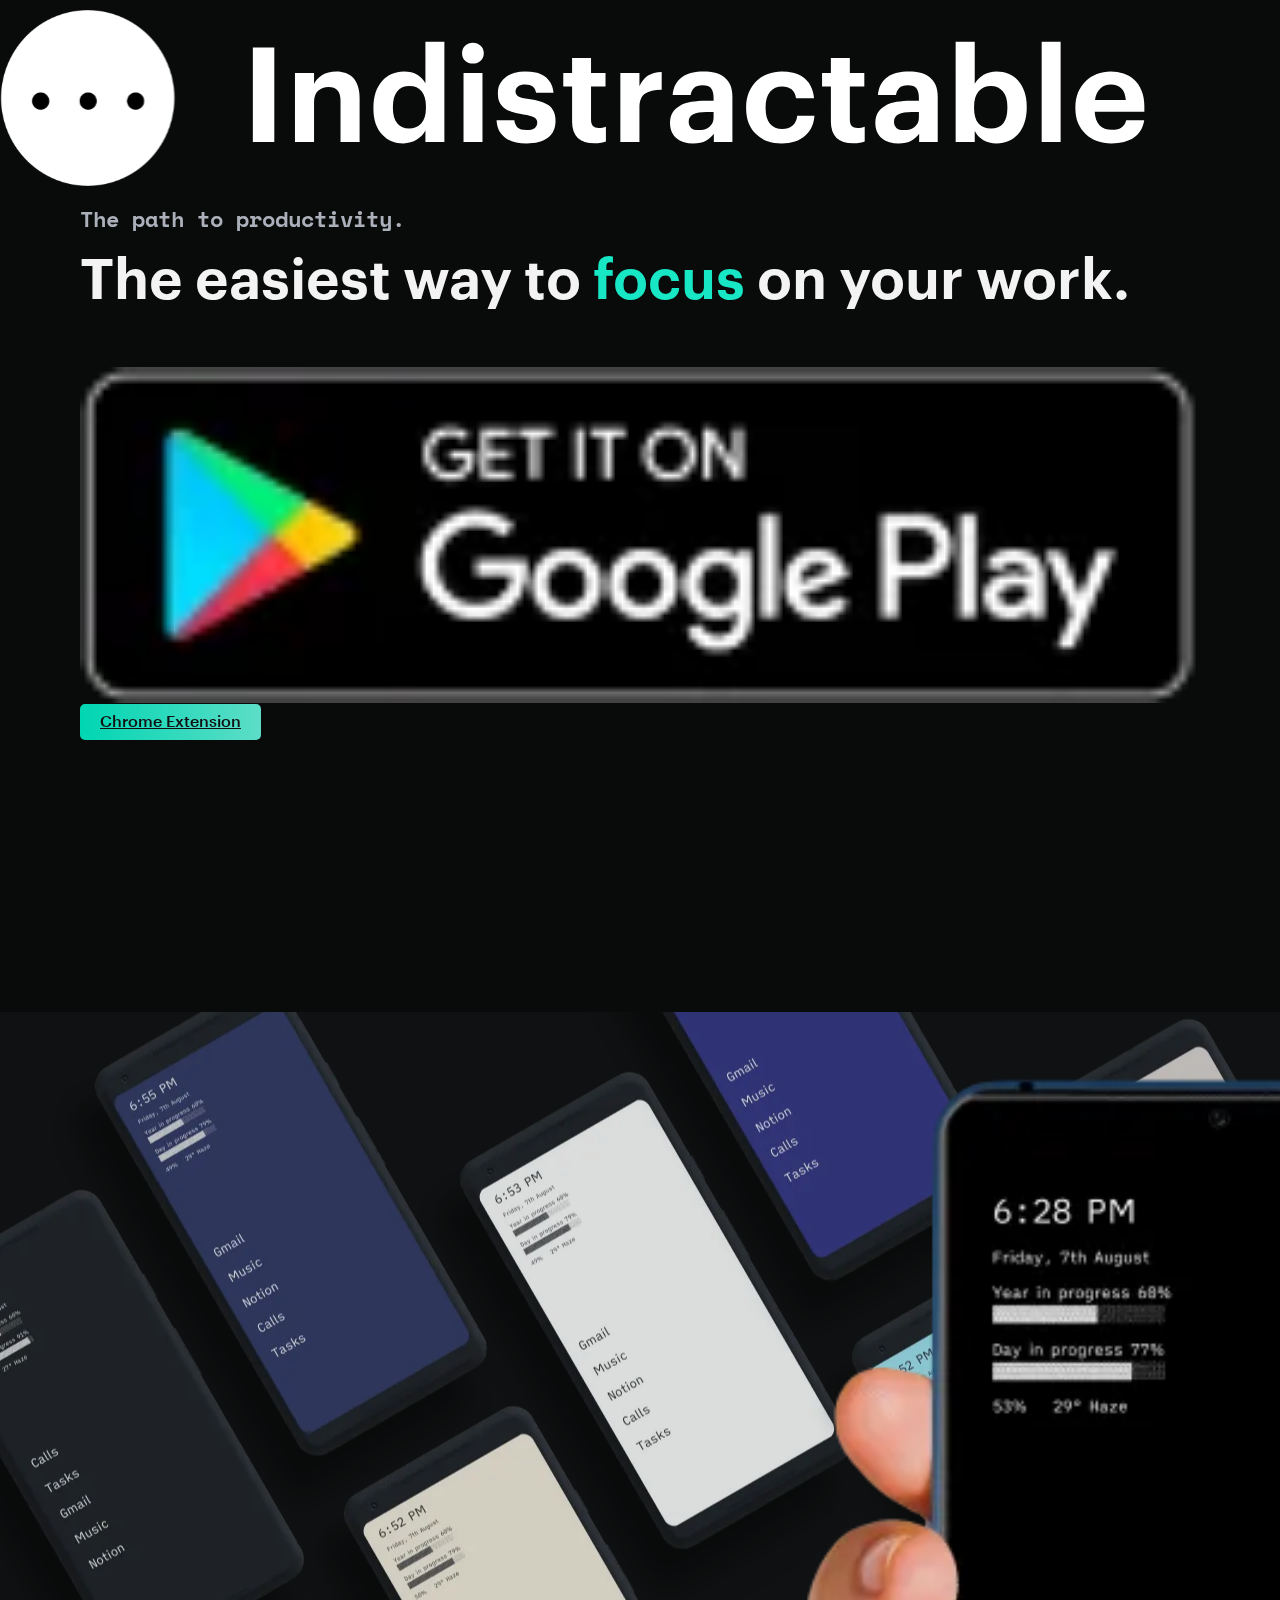
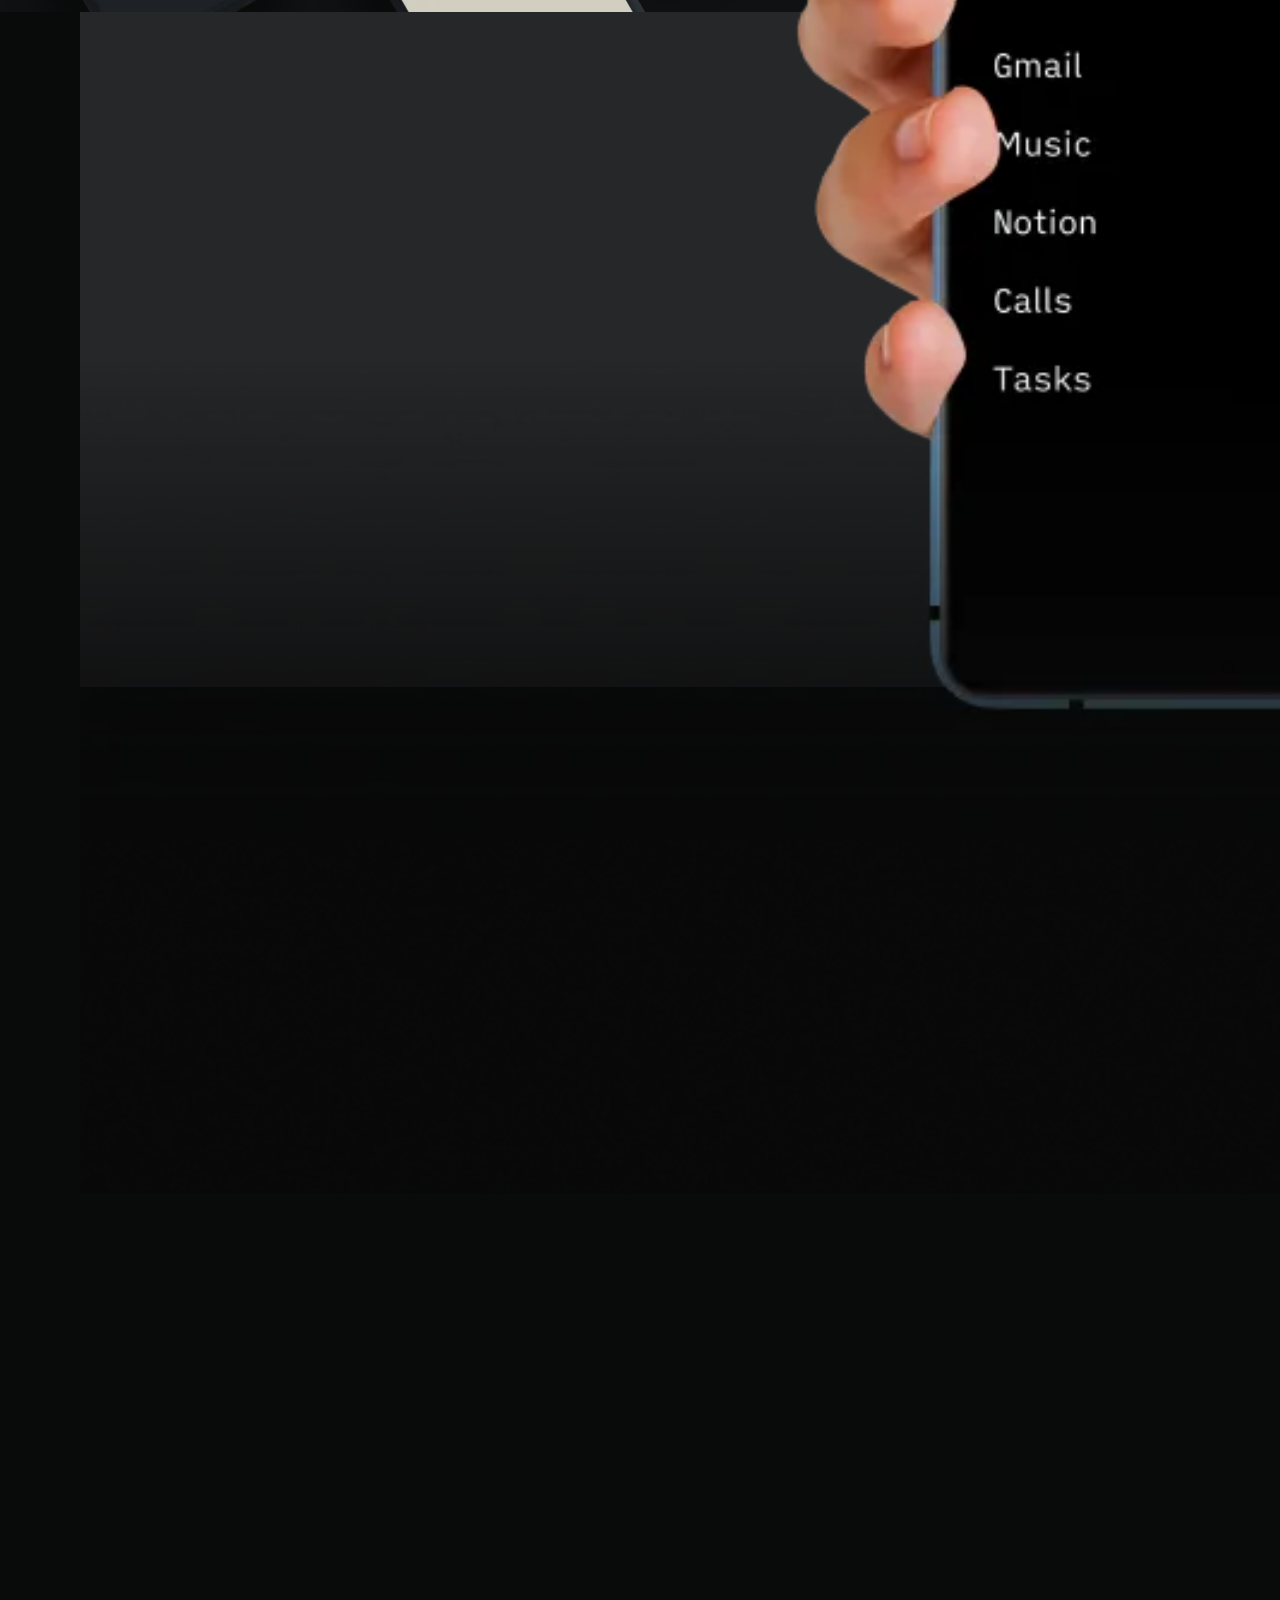
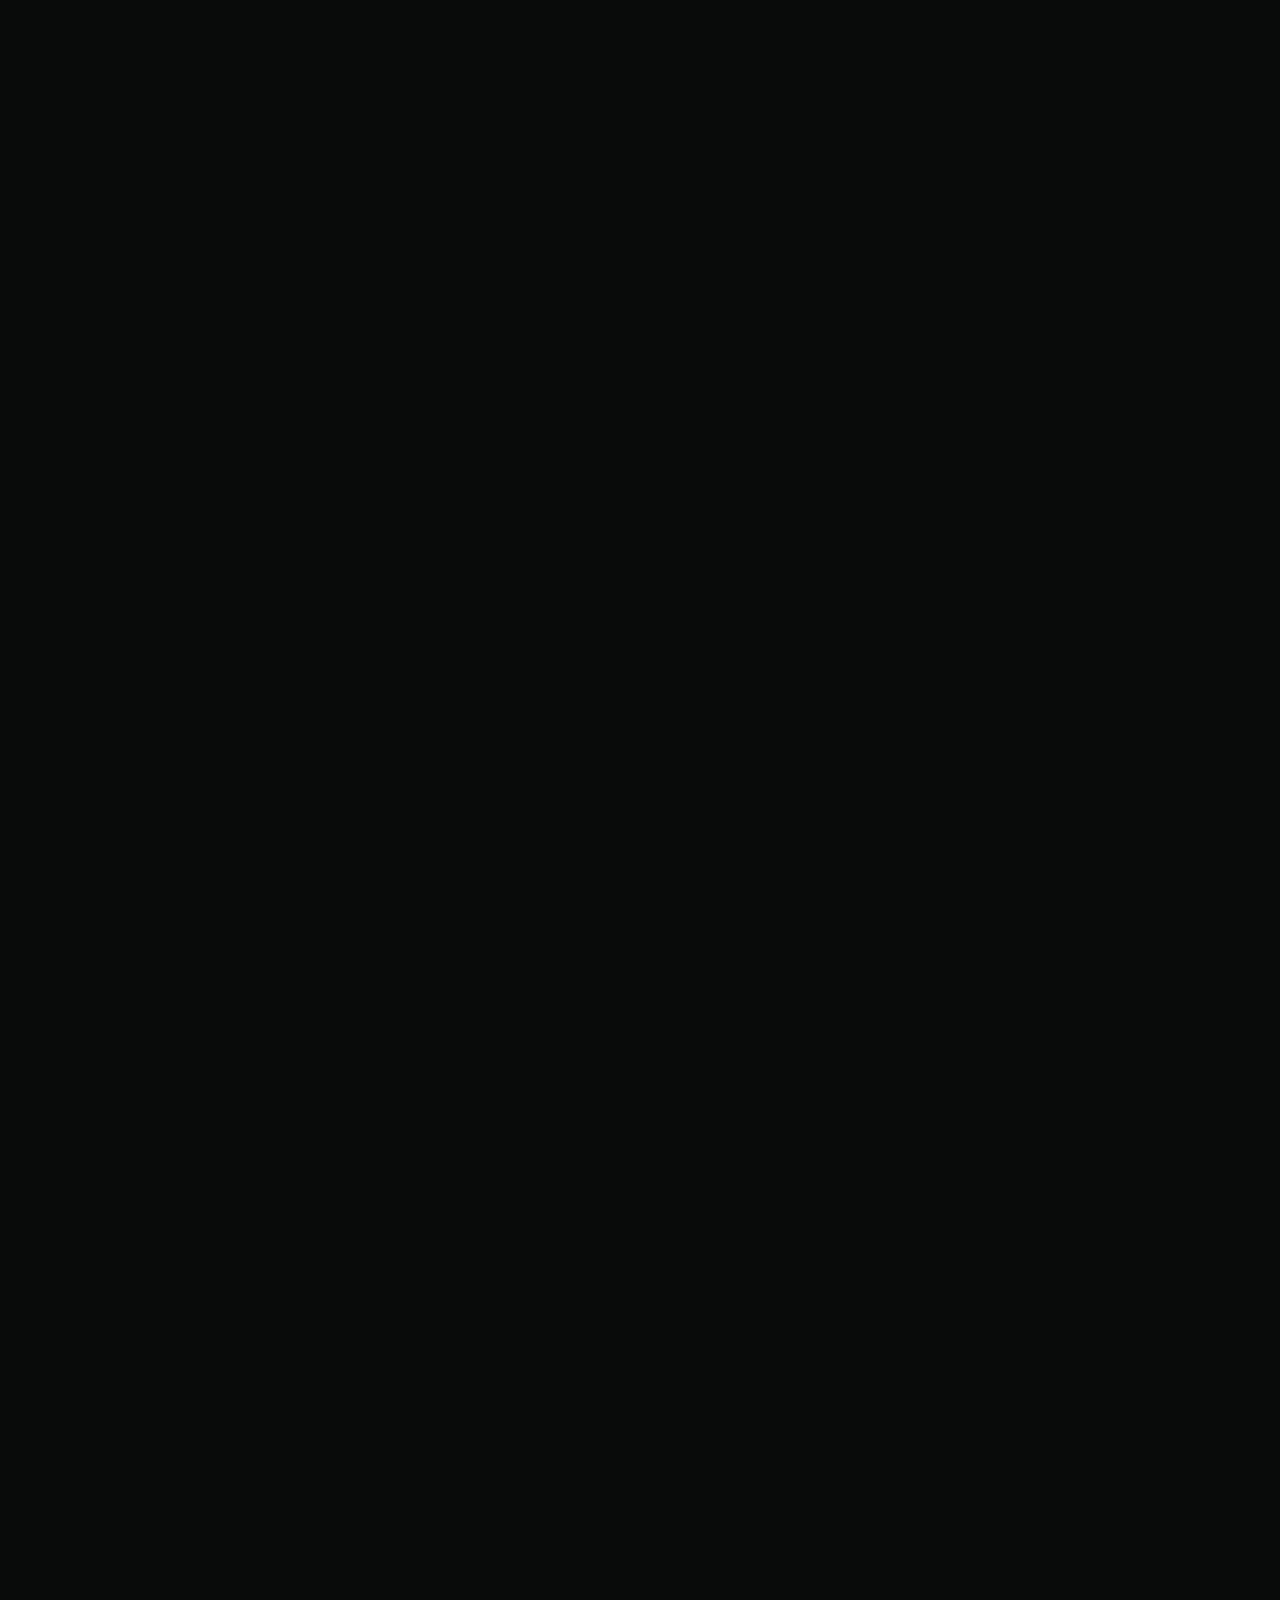
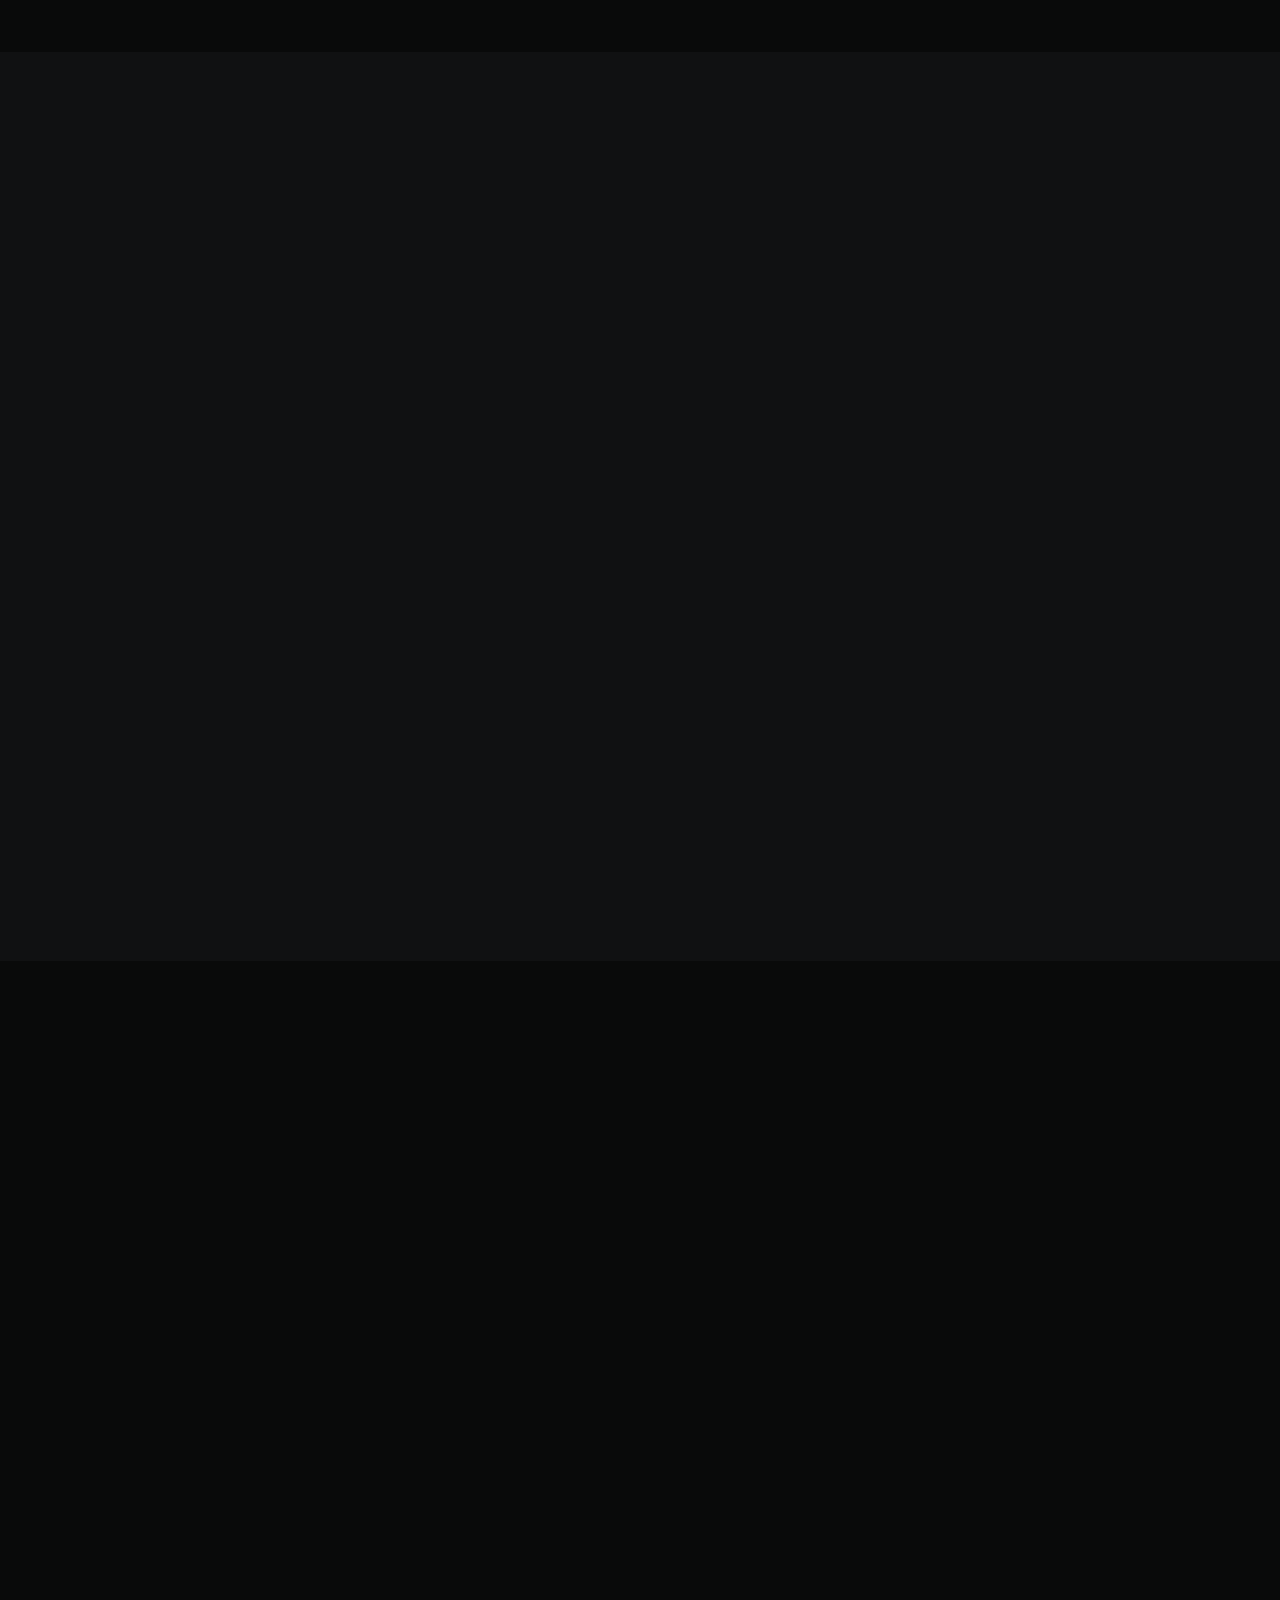
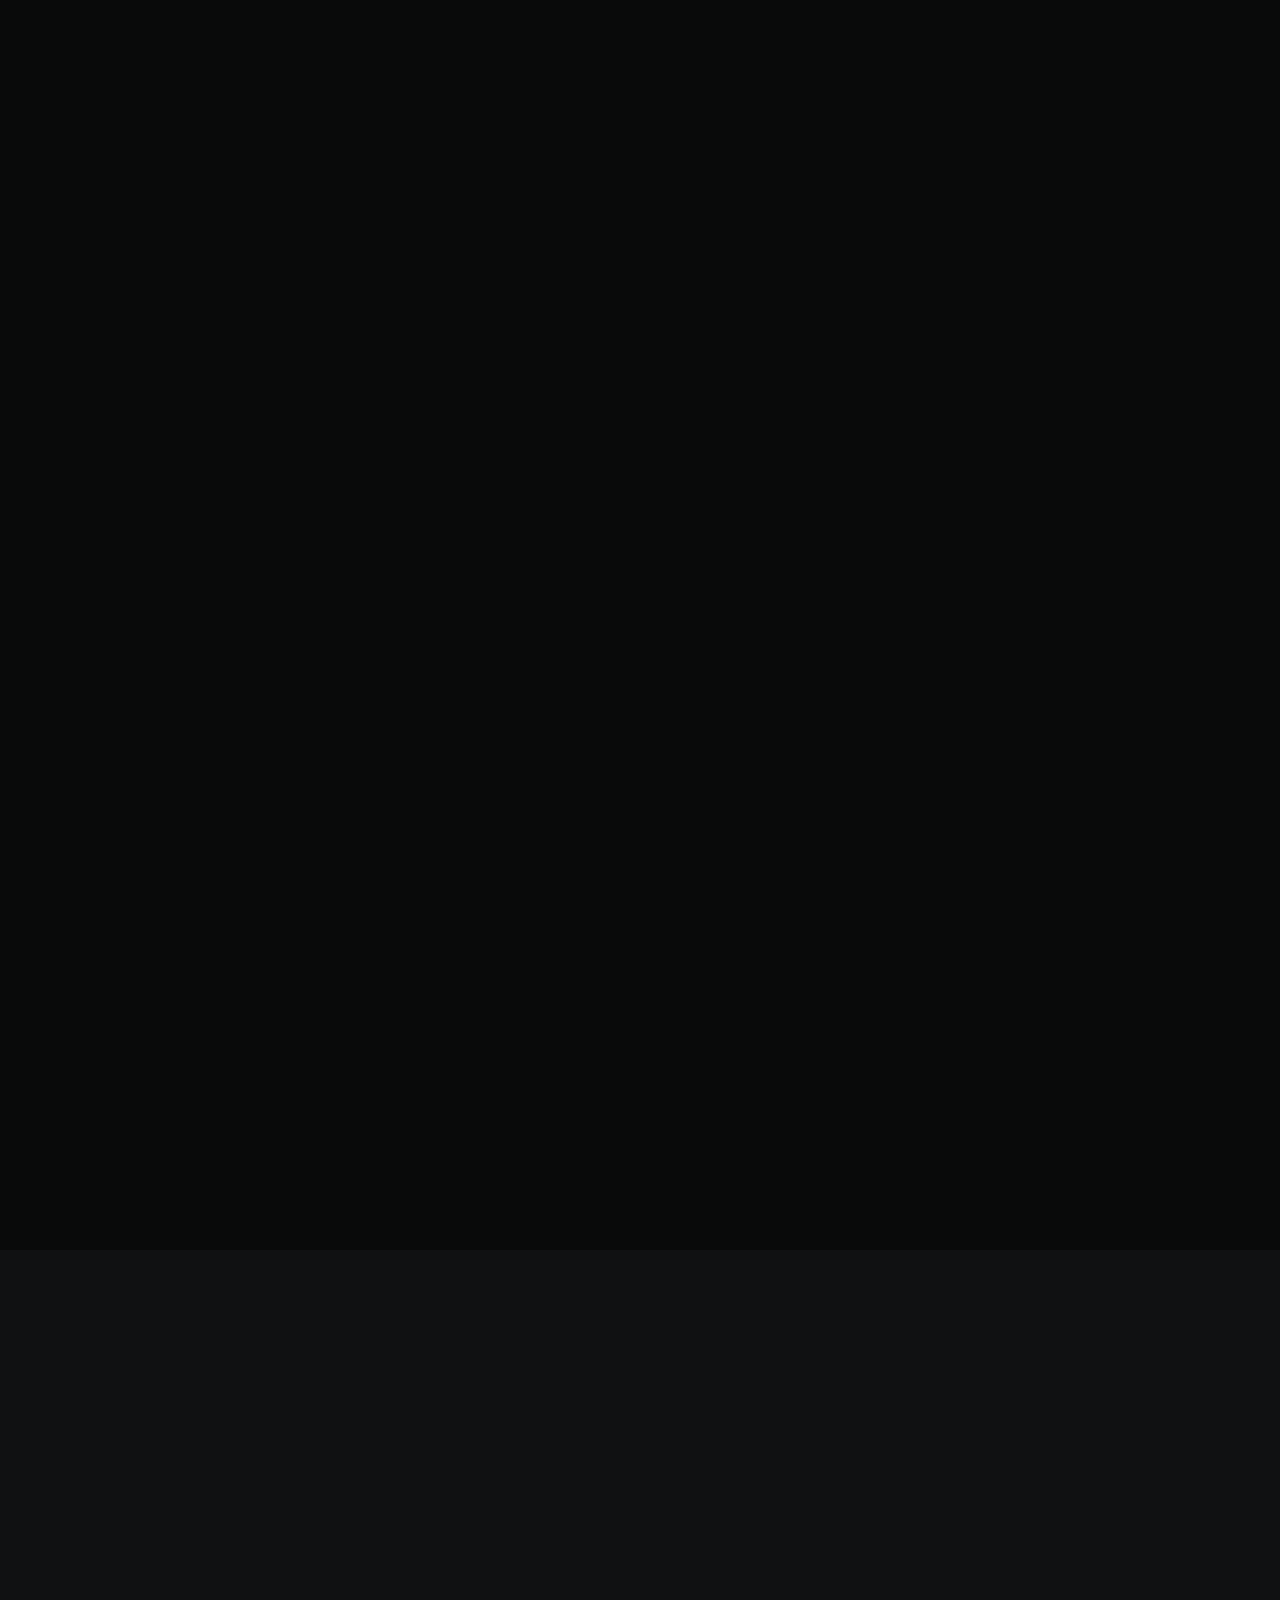
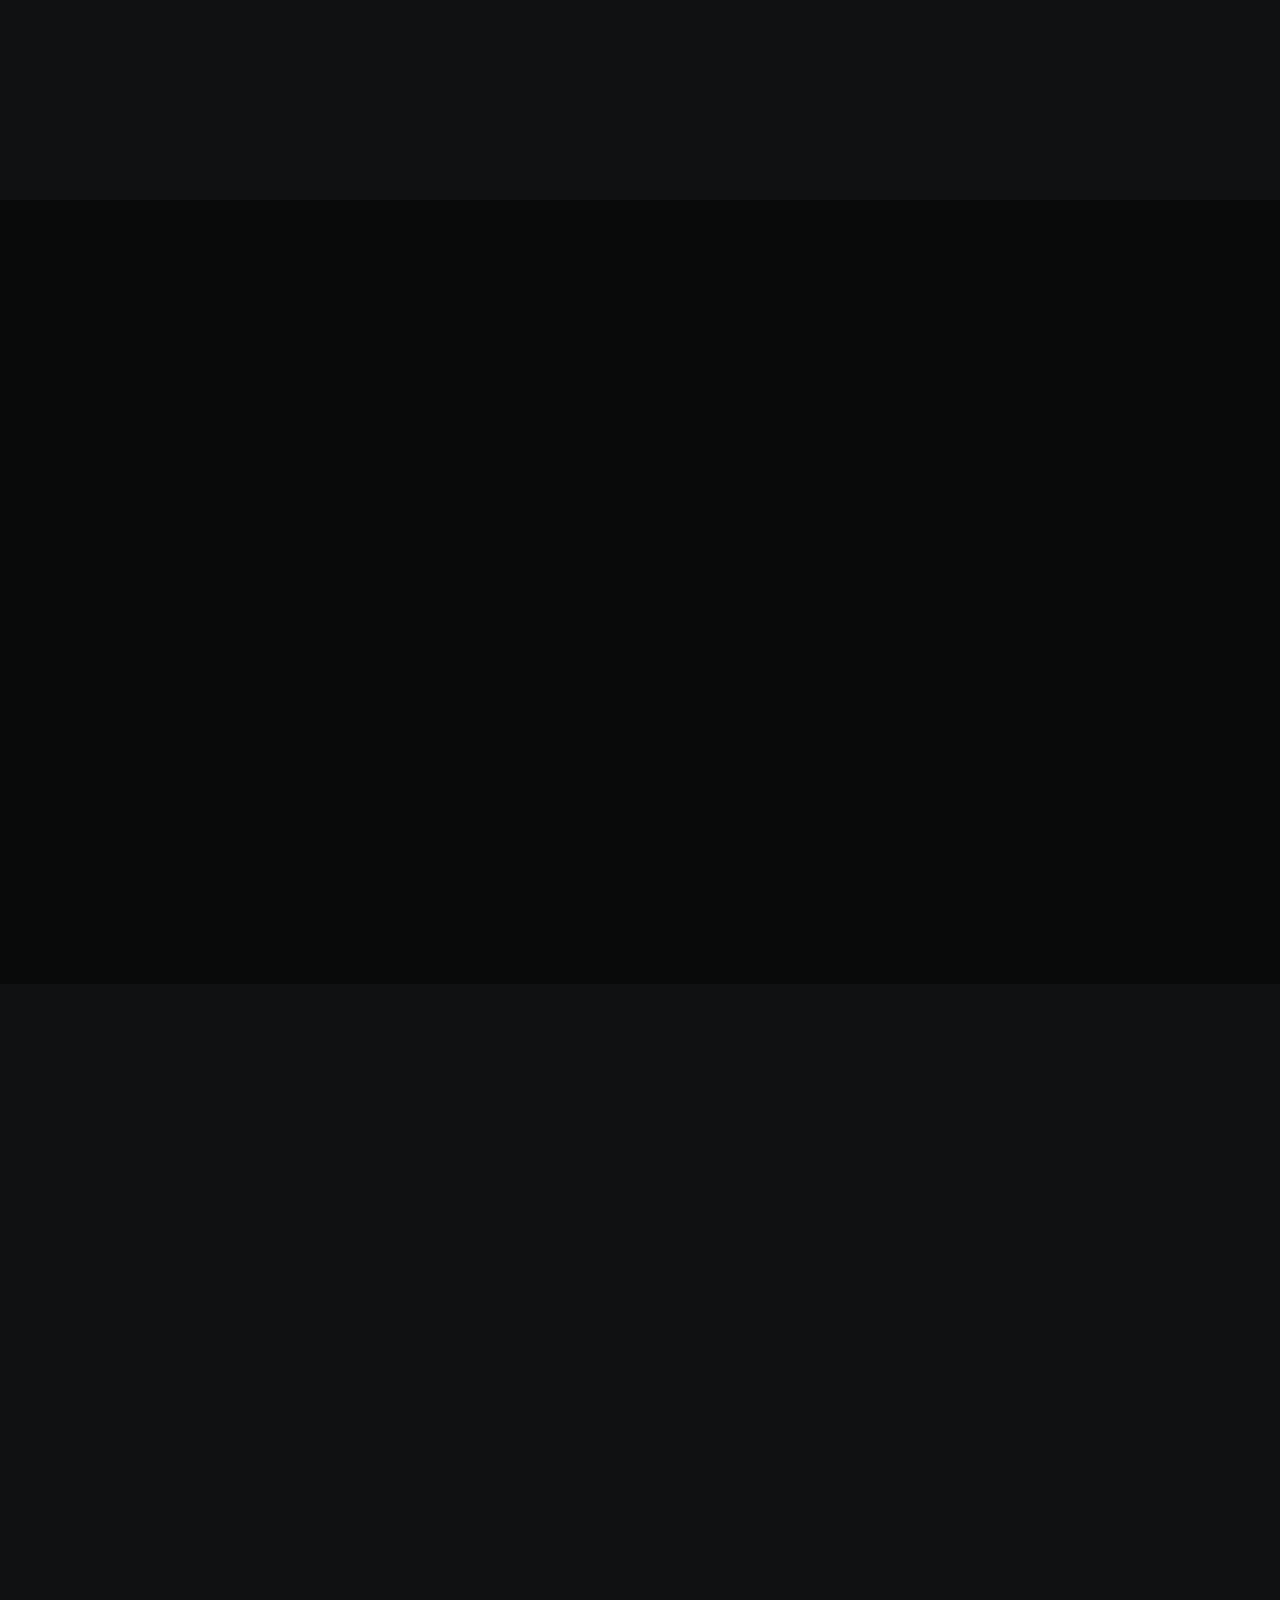
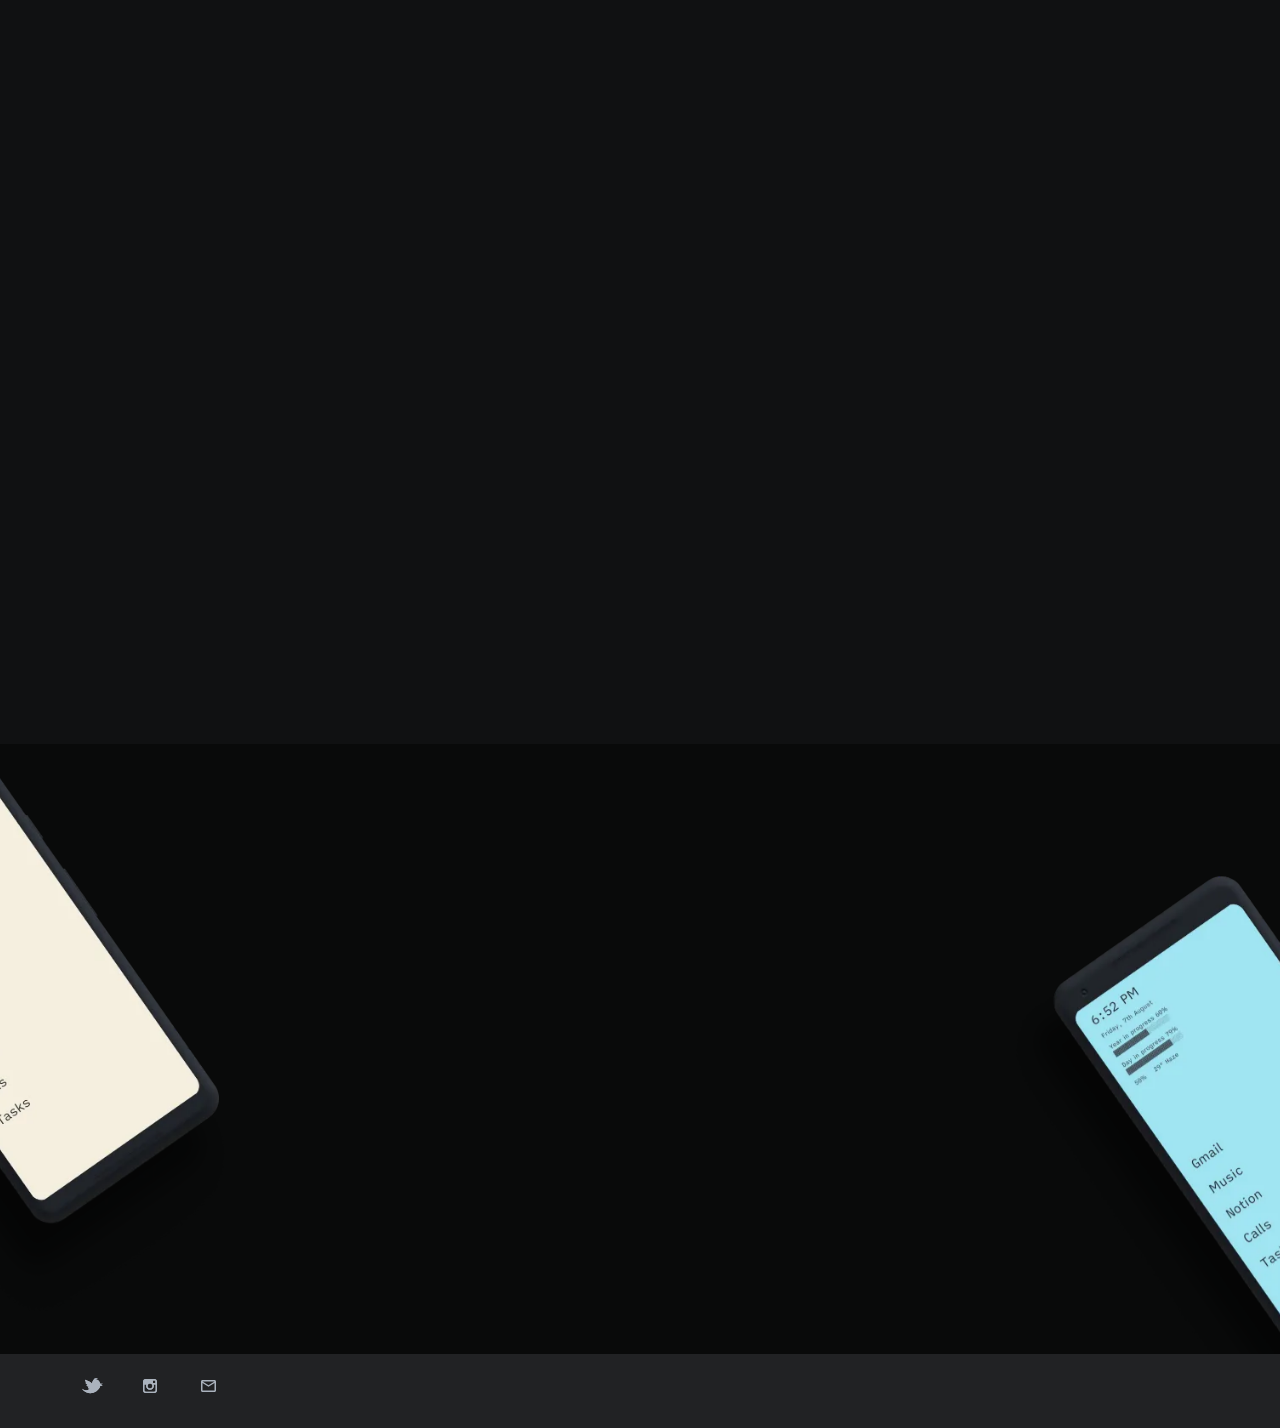
<file: index.html>
<!DOCTYPE html>
<html lang="en">

<head>
	<meta charset="UTF-8">
	<meta name="viewport" content="width=device-width, initial-scale=1.0">
	<!-- SEO Content -->
	<title>Indistractable - Your Path to Productivity</title>
	<meta name="title" content="Indistractable - Your Path to Productivity">
	<meta name="description"
		content="A minimalist launcher that helps you live your life distraction free. It's the easiest way to focus on your work.">
	<meta name="robots" content="index, follow" />


	<!-- Open Graph / Facebook -->
	<meta property="og:type" content="website">
	<meta property="og:url" content="https://www.indistractable.xyz/">
	<meta property="og:title" content="Indistractable - Your Path to Productivity">
	<meta property="og:description"
		content="A minimalist launcher that helps you live your life distraction free. It's the easiest way to focus on your work.">
	<meta property="og:image" content="https://i.imgur.com/NrP2rCN.png">
	<!-- Twitter -->
	<meta property="twitter:card" content="summary_large_image">
	<meta property="twitter:url" content="https://www.indistractable.xyz/">
	<meta property="twitter:title" content="Indistractable - Your Path to Productivity">
	<meta property="twitter:description"
		content="A minimalist launcher that helps you live your life distraction free. It's the easiest way to focus on your work.">
	<meta property="twitter:image" content="https://i.imgur.com/NrP2rCN.png">

	<!-- End - SEO Content -->

	<!-- Favicons -->
	<link rel=" icon" type="image/png" href="Assets/Images/Icon-16.webp" sizes="16x16">
	<link rel="icon" type="image/png" href="Assets/Images/Icon-32.webp" sizes="32x32">
	<link rel="icon" type="image/png" href="Assets/Images/Icon-48.webp" sizes="48x48">
	<!-- End - Favicons -->
	<!-- Stylesheets -->
	<link href="https://cdn.jsdelivr.net/npm/bootstrap@5.0.0-beta1/dist/css/bootstrap.min.css" rel="stylesheet"
		integrity="sha384-giJF6kkoqNQ00vy+HMDP7azOuL0xtbfIcaT9wjKHr8RbDVddVHyTfAAsrekwKmP1" crossorigin="anonymous">
	<link rel="stylesheet" href="style.css">
	<link href="Assets/AOS/aos.css" rel="stylesheet">
	<script src="Assets/AOS/aos.js"></script>
	<!-- End - Stylesheets -->

</head>

<body>
	<!-- Navbar -->
	<nav class="navbar navbar-expand-lg navbar-dark nav-bg">
		<div class="container">
			<a class="navbar-brand nav-logo mx-auto" href="#">
				<img src="Assets/Images/Logo.svg" alt="Indistractable">
			</a>
		</div>
	</nav>
	<!-- End Navbar -->
	<!-- Hero Section -->
	<div class="hero-section" id="home">
		<div class="container">
			<div class="padding-wrapper">
				<div class="d-flex align-items-center justify-content-center hero-content-wrapper">
					<div class="row">
						<div class="col-sm-6 col-md-6 d-flex align-items-center justify-content-center"
							data-aos="fade-down">
							<div class="d-flex align-items-start justify-content-center flex-column hero-content">
								<h5 class="h5 hero-desc">The path to productivity.</h5>
								<h1 class="h1 hero-head">The easiest way to <span class="green-text">focus</span> on
									your work. </h1>
								<div class="d-flex btn-group hero-btn-group">
									<a href="https://play.google.com/store/apps/details?id=com.indistractablelauncher.android"
										class="btn-default2">
										<img src="Assets/Images/Google play.webp" alt="Indistractable">
									</a>
									<a href="https://chrome.google.com/webstore/detail/indistractable-minimalist/kfgejlnmhacpkjolplkdpjfklphfighf"
										class="btn btn-primary body-text btn-default" target="_blank">
										Chrome Extension</a>
								</div>
							</div>
						</div>
						<div class="col-sm-6 col-md-6 d-flex align-items-center justify-content-center"
							data-aos="fade-left">
							<div class="d-flex align-items-center justify-content-center hero-img-wrapper">
								<img src="Assets/Images/Hero.webp" alt="Indistractable" class="hero-img">
							</div>
						</div>
					</div>
				</div>
			</div>
		</div>
	</div>
	<!-- End Hero Section -->
	<!-- How it works Section -->
	<div class="how-it-works-section">
		<div class="how-it-works-img">
			<div class="how-it-works-overlay"></div>
			<div class="container">
				<div class="padding-wrapper">
					<!-- Button trigger modal -->
					<div class="d-flex align-items-center how-it-works-play" data-bs-toggle="modal"
						data-bs-target="#howItWorksVideoModal" data-aos="fade-up" data-aos-delay="300">
						<img src="Assets/Images/Play button.svg" alt="Indistractable" class="play-btn">
						<h6 class="h6 play-btn-text">Watch now - 2min</h6>
					</div>
					<!-- End - Button trigger modal -->
					<div class="modal fade" id="howItWorksVideoModal" tabindex="-1"
						aria-labelledby="howItWorksVideoModalLabel" aria-hidden="true">
						<div class="modal-dialog modal-dialog-centered modal-xl">
							<div class="modal-content video-modal">
								<div class="modal-body">
									<iframe src="https://www.youtube.com/embed/ab45GFcm0Co" frameborder="0"
										class="video-embed"
										allow="accelerometer; autoplay; clipboard-write; encrypted-media; gyroscope; picture-in-picture"
										allowfullscreen></iframe>
								</div>
							</div>
						</div>
					</div>
				</div>
			</div>
		</div>
	</div>
	<!-- End - How it works Section -->
	<!-- Benefits Section -->
	<section class="benefits-section">
		<div class="container">
			<div class="padding-wrapper">
				<div class="d-flex align-items-center justify-content-center flex-column benefit-cards">
					<!-- Benefit Card 1 -->
					<div class="card benefit-card">
						<div class="row benefit-card-row">
							<div class="col-md-1"></div>
							<div class="col-md-6" data-aos="fade-right">
								<div
									class="card-body d-flex align-items-start justify-content-center flex-column benefit-card-body benefit-card-text-body">
									<h1 class="card-title h1 benefit-card-title">Clean The Clutter</h1>
									<h4 class="card-text h4 benefit-card-desc">A simple, minimalistic homescreen to help
										you to focus on the work.</h4>
								</div>
							</div>
							<div class="col-md-1"></div>
							<div class="col-md-4" data-aos="fade-left">
								<div
									class="card-body d-flex align-items-center justify-content-center flex-column benefit-card-body">
									<img src="Assets/Images/Benefit 1.webp" alt="..." class="benefit-card-img">
								</div>
							</div>
						</div>
					</div>
					<!-- End - Benefit Card 1 -->
					<!-- Benefit Card 2 -->
					<div class="card benefit-card">
						<div class="row benefit-card-row mobile-first">
							<div class="col-md-1"></div>
							<div class="col-md-4" data-aos="fade-right">
								<div
									class="card-body d-flex align-items-center justify-content-center flex-column benefit-card-body benefit-card-img-body">
									<img src="Assets/Images/Benefit 2.webp" alt="..." class="benefit-card-img">
								</div>
							</div>
							<div class="col-md-1"></div>
							<div class="col-md-6" data-aos="fade-left">
								<div
									class="card-body d-flex align-items-start justify-content-center flex-column benefit-card-body benefit-card-text-body">
									<h1 class="card-title h1 benefit-card-title">Get Things Done</h1>
									<h4 class="card-text h4 benefit-card-desc">Stay on top of your day with in-built
										minimal tasks that you can access on the home screen.</h4>
								</div>
							</div>
						</div>
					</div>
					<!-- End - Benefit Card 2 -->
					<!-- Benefit Card 3 -->
					<div class="card benefit-card">
						<div class="row benefit-card-row">
							<div class="col-md-1"></div>
							<div class="col-md-6" data-aos="fade-right">
								<div
									class="card-body d-flex align-items-start justify-content-center flex-column benefit-card-body benefit-card-text-body">
									<h1 class="card-title h1 benefit-card-title">Fully Customizable</h1>
									<h4 class="card-text h4 benefit-card-desc">Customize your launcher by adding &
										removing widgets,changing fonts, colors, icons & more.</h4>
								</div>
							</div>
							<div class="col-md-1"></div>
							<div class="col-md-4" data-aos="fade-left">
								<div
									class="card-body d-flex align-items-center justify-content-center flex-column benefit-card-body">
									<img src="Assets/Images/Benefit 3.webp" alt="..." class="benefit-card-img">
								</div>
							</div>
						</div>
					</div>
					<!-- End - Benefit Card 3 -->
					<!-- Benefit Card 4 -->
					<div class="card benefit-card">
						<div class="row benefit-card-row mobile-first">
							<div class="col-md-1"></div>
							<div class="col-md-4" data-aos="fade-right">
								<div
									class="card-body d-flex align-items-center justify-content-center flex-column benefit-card-body benefit-card-img-body">
									<img src="Assets/Images/Benefit 4.webp" alt="..." class="benefit-card-img">
								</div>
							</div>
							<div class="col-md-1"></div>
							<div class="col-md-6" data-aos="fade-left">
								<div
									class="card-body d-flex align-items-start justify-content-center flex-column benefit-card-body benefit-card-text-body">
									<h1 class="card-title h1 benefit-card-title">Unlock Productivity</h1>
									<h4 class="card-text h4 benefit-card-desc">Customise home screen to show year
										progress & day progress to Focus on what matters.</h4>
								</div>
							</div>
						</div>
					</div>
					<!-- End - Benefit Card 4 -->
					<!-- Benefit Card 5 -->
					<div class="card benefit-card">
						<div class="row benefit-card-row">
							<div class="col-md-1"></div>
							<div class="col-md-6" data-aos="fade-right">
								<div
									class="card-body d-flex align-items-start justify-content-center flex-column benefit-card-body benefit-card-text-body">
									<h1 class="card-title h1 benefit-card-title">Minimal App Drawer</h1>
									<h4 class="card-text h4 benefit-card-desc">Swipe left on home screen to access all
										the apps on your phone with a minimal floatable app drawer.</h4>
								</div>
							</div>
							<div class="col-md-1"></div>
							<div class="col-md-4" data-aos="fade-left">
								<div
									class="card-body d-flex align-items-center justify-content-center flex-column benefit-card-body">
									<img src="Assets/Images/Benefit 5.webp" alt="..." class="benefit-card-img">
								</div>
							</div>
						</div>
					</div>
					<!-- End - Benefit Card 5 -->
					<!-- Benefit Card 6 -->
					<div class="card benefit-card">
						<div class="row benefit-card-row mobile-first">
							<div class="col-md-1"></div>
							<div class="col-md-4" data-aos="fade-right">
								<div
									class="card-body d-flex align-items-center justify-content-center flex-column benefit-card-body benefit-card-img-body">
									<img src="Assets/Images/Benefit 6.webp" alt="..." class="benefit-card-img">
								</div>
							</div>
							<div class="col-md-1"></div>
							<div class="col-md-6" data-aos="fade-left">
								<div
									class="card-body d-flex align-items-start justify-content-center flex-column benefit-card-body benefit-card-text-body">
									<h1 class="card-title h1 benefit-card-title">Animated Weather</h1>
									<h4 class="card-text h4 benefit-card-desc">Get to know the weather when you want to
										step out with a minimalist weather screen having animated icons.</h4>
								</div>
							</div>
						</div>
					</div>
					<!-- End - Benefit Card 6 -->
				</div>
			</div>
		</div>
	</section>
	<section class="overall-benefits-section">
		<div class="container">
			<div class="padding-wrapper">
				<div data-aos="fade-down">
					<h1 class="h1 overall-benefits-title">Indistractable</h1>
					<h6 class="h6 overall-benefits-desc">Your life without distractions!</h6>
				</div>
				<div class="card d-flex align-items-center justify-content-center overall-benefits-card"
					data-aos="fade-up">
					<img src="Assets/Images/Overall benefits.webp" alt="Indistractable">
				</div>
			</div>
		</div>
	</section>
	<!-- End - Benefits Section -->
	<!-- About us Section -->
	<section class="about-us-section">
		<div class="container">
			<div class="padding-wrapper">
				<div class="d-flex align-items-center justify-content-center flex-column about-us-cards">
					<div class="card about-us-card">
						<div class="row about-us-card-row">
							<!-- <div class="col-md-1"></div> -->
							<div class="col-md-7" data-aos="fade-right">
								<div
									class="card-body d-flex align-items-start justify-content-center flex-column about-us-card-body about-us-card-body2">
									<h2 class="card-title h2 about-us-card-title">What is Indistractable?</h2>
									<p class="card-text body-text about-us-card-desc">We are hooked to our phone and
										living in a barrage of notifications all day long. Indistractable is a
										minimalist launcher that helps you live your life distraction free. Yup, it’s
										time we retake our minds and jump in on this journey of living distraction
										minimal. <br><br>
										It’s a simple, ad-free and distraction free launcher with support for a bunch of
										customizations for your most important tasks. Rediscover how you can be more
										productive in less time and live a life you always wanted.</p>
								</div>
							</div>
							<!-- <div class="col-md-1"></div> -->
							<div class="col-md-5" data-aos="fade-left">
								<div
									class="card-body d-flex align-items-center justify-content-center flex-column about-us-card-body">
									<img src="Assets/Images/About us 1.webp" alt="..." class="about-us-card-img1">
								</div>
							</div>
						</div>
					</div>
					<div class="card about-us-card">
						<div class="row about-us-card-row mobile-first">
							<!-- <div class="col-md-1"></div> -->
							<div class="col-md-5" data-aos="fade-right">
								<div
									class="card-body d-flex align-items-center justify-content-center flex-column about-us-card-body">
									<img src="Assets/Images/About us 2.webp" alt="..." class="about-us-card-img2">
								</div>
							</div>
							<!-- <div class="col-md-1"></div> -->
							<div class="col-md-7" data-aos="fade-left">
								<div
									class="card-body d-flex align-items-start justify-content-center flex-column about-us-card-body about-us-card-body2">
									<h2 class="card-title h2 about-us-card-title">Who are We?</h2>
									<p class="card-text body-text about-us-card-desc">We're a small team but super
										excited to be building a suite of productivity apps to help you live a
										distraction free life. We believe that time is precious and phones were created
										to make our lives easier, not the other way around. <br><br>
										At Indistractable, we strive to create an experience to help you do just that
										and bring out the most of your digital devices.</p>
								</div>
							</div>
						</div>
					</div>
				</div>
			</div>
		</div>
	</section>
	<!-- End - About us Section -->
	<!-- Why Section -->
	<section class="why-section">
		<div class="container">
			<div class="padding-wrapper">
				<div class="row">
					<div class="col-md-1 col-lg-2"></div>
					<div class="col-md-10 col-lg-8">
						<div class="d-flex align-items-center justify-content-center flex-column why-content">
							<h1 class="h1 why-title" data-aos="fade-down">Why We’re Doing This?</h1>
							<p class="body-text why-desc" data-aos="fade-up">Back in 2019, we were sitting in our
								apartment eating fast food and watching Netflix with 300 TV shows in the queue scrolling
								through our Instagram feed mindlessly. We knew there had to be a better way. <br><br>
								For years we tried to outsmart that feeling of distraction, but it never worked.
								Instead, after hundreds of failed attempts, we decided to build something that could
								help us focus — and help others focus too. <br><br>
								That resulted in Indistractable: An android launcher designed for people who want to
								live a distraction free life by reducing mental noise and clearing the path for
								creativity & productivity. There are no social media buttons or arrays of irrelevant
								apps to distract you.</p>
						</div>
					</div>
					<div class="col-md-1 col-lg-2"></div>
				</div>
			</div>
		</div>
	</section>
	<!-- End - Why Section -->
	<!-- Testimonials Section -->
	<section class="testimonials-section">
		<div class="container">
			<div class="padding-wrapper">
				<h1 class="h1 testimonial-title" data-aos="fade-down">What Our Users Say About Us?</h1>
				<div class="d-flex align-items-center justify-content-center testimonial-cards">
					<div class="row">
						<div class="col-md-6 col-lg-4" data-aos="fade-down">
							<div class="d-flex align-items-center justify-content-center testimonial-card-wrapper">
								<blockquote class="twitter-tweet">
									<p lang="en" dir="ltr">Here&#39;s a quick review of <a
											href="https://twitter.com/indistract?ref_src=twsrc%5Etfw">@indistract</a>
										<br>Getting rid of distractions is a challenge while you are working and <a
											href="https://twitter.com/DaywiseApp?ref_src=twsrc%5Etfw">@DaywiseApp</a> +
										<a href="https://twitter.com/indistract?ref_src=twsrc%5Etfw">@indistract</a> is
										a great combination to get rid of all the noise. <a
											href="https://t.co/gLFYGfB8kA">pic.twitter.com/gLFYGfB8kA</a>
									</p>&mdash;
									Abhilash (@findabhilash) <a
										href="https://twitter.com/findabhilash/status/1283078909639024641?ref_src=twsrc%5Etfw">July
										14, 2020</a>
								</blockquote>
								<script async src="https://platform.twitter.com/widgets.js" charset="utf-8"></script>
							</div>
						</div>
						<div class="col-md-6 col-lg-4" data-aos="fade-down" data-aos-delay="200">
							<div class="d-flex align-items-center justify-content-center testimonial-card-wrapper">
								<blockquote class="twitter-tweet" data-conversation="none">
									<p lang="en" dir="ltr">I use the launcher by <a
											href="https://twitter.com/indistract?ref_src=twsrc%5Etfw">@indistract</a>.
										Life is simple. :) <a
											href="https://t.co/T0zTjslt5b">pic.twitter.com/T0zTjslt5b</a></p>&mdash;
									Hamad Jowher (@HamadJowher) <a
										href="https://twitter.com/HamadJowher/status/1318552108334014465?ref_src=twsrc%5Etfw">October
										20, 2020</a>
								</blockquote>
								<script async src="https://platform.twitter.com/widgets.js" charset="utf-8"></script>
							</div>
						</div>
						<div class="col-md-6 col-lg-4" data-aos="fade-down" data-aos-delay="400">
							<div class="d-flex align-items-center justify-content-center testimonial-card-wrapper">
								<blockquote class="twitter-tweet">
									<p lang="en" dir="ltr">I&#39;ve always enjoyed customizing my computer/phone layouts
										to help me focus or just fit a mood.<br><br>Before I switched to Mac, I used to
										hack the bootscreen and regedit every aspect of Windows.<br><br>Trying out the
										new <a href="https://twitter.com/indistract?ref_src=twsrc%5Etfw">@indistract</a>
										launcher on my Google Pixel for the winter. <a
											href="https://t.co/4jTDux7eY2">pic.twitter.com/4jTDux7eY2</a></p>&mdash; 🤩
									Taylor McKnight (@gtmcknight) <a
										href="https://twitter.com/gtmcknight/status/1331789135284154368?ref_src=twsrc%5Etfw">November
										26, 2020</a>
								</blockquote>
								<script async src="https://platform.twitter.com/widgets.js" charset="utf-8"></script>
							</div>
						</div>
						<div class="col-md-6 col-lg-4" data-aos="fade-down" data-aos-delay="600">
							<div class="d-flex align-items-center justify-content-center testimonial-card-wrapper">
								<!-- <div class="card testimonial-card"> -->
								<blockquote class="twitter-tweet">
									<p lang="en" dir="ltr">My fave phone launcher 😫 i used it for 2 weeks and I
										can&#39;t go back to my old one. Thank you for responding to my review and
										bringing back screen time <a
											href="https://twitter.com/indistract?ref_src=twsrc%5Etfw">@indistract</a> 🚀
										<a href="https://t.co/mtum1m8iB2">pic.twitter.com/mtum1m8iB2</a>
									</p>&mdash;
									Miriam M. (@miryumburger) <a
										href="https://twitter.com/miryumburger/status/1335041160117555202?ref_src=twsrc%5Etfw">December
										5, 2020</a>
								</blockquote>
								<script async src="https://platform.twitter.com/widgets.js" charset="utf-8"></script>
								<!-- <div class="d-flex align-items-center testimonial-card-social-handles"> -->
								<!-- </div> -->
								<!-- </div> -->
							</div>
						</div>
						<div class="col-md-6 col-lg-4" data-aos="fade-down" data-aos-delay="800">
							<div class="d-flex align-items-center justify-content-center testimonial-card-wrapper">
								<!-- <div class="card testimonial-card testimonial-card-odd"> -->
								<blockquote class="twitter-tweet">
									<p lang="en" dir="ltr">Trust me and switch to Indistractable Launcher 😌😍 <a
											href="https://twitter.com/indistract?ref_src=twsrc%5Etfw">@indistract</a> <a
											href="https://twitter.com/hashtag/minimalism?src=hash&amp;ref_src=twsrc%5Etfw">#minimalism</a>
										<a href="https://t.co/JyPbUfELii">pic.twitter.com/JyPbUfELii</a>
									</p>&mdash; Ege
									(@egekoeln) <a
										href="https://twitter.com/egekoeln/status/1336341162802565122?ref_src=twsrc%5Etfw">December
										8, 2020</a>
								</blockquote>
								<script async src="https://platform.twitter.com/widgets.js" charset="utf-8"></script>
								<!-- </div> -->
							</div>
						</div>
						<div class="col-md-6 col-lg-4" data-aos="fade-down" data-aos-delay="1000">
							<div class="d-flex align-items-center justify-content-center testimonial-card-wrapper">
								<!-- <div class="card testimonial-card"> -->
								<blockquote class="twitter-tweet">
									<p lang="en" dir="ltr">Omg! This is what my phone home screen looks like now 😍
										<br><br>*Also set your phone to only show black &amp; white colors only - magic!
										<a href="https://twitter.com/indistract?ref_src=twsrc%5Etfw">@indistract</a> <a
											href="https://t.co/QACiXBZQVx">pic.twitter.com/QACiXBZQVx</a>
									</p>&mdash;
									Igor Nefedov (@igornefedovi) <a
										href="https://twitter.com/igornefedovi/status/1335698968551022597?ref_src=twsrc%5Etfw">December
										6, 2020</a>
								</blockquote>
								<script async src="https://platform.twitter.com/widgets.js" charset="utf-8"></script>
								<!-- </div> -->
							</div>
						</div>
					</div>
				</div>
			</div>
		</div>
	</section>
	<!-- End - Testimonials Section -->
	<!-- Products Section -->
	<section class="products-section">
		<div class="container">
			<div class="padding-wrapper">
				<h1 class="h1 products-title" data-aos="fade-down">Products</h1>
				<div class="d-flex align-items-center justify-content-center flex-column product-cards">
					<div class="card product-card">
						<div class="row">
							<!-- <div class="col-md-1"></div> -->
							<div class="col-md-6" data-aos="fade-right">
								<div
									class="card-body d-flex align-items-start justify-content-center flex-column product-card-body">
									<h2 class="card-title h2 product-card-title">Android</h2>
									<p class="card-text body-text product-card-desc">A minimalist launcher app for
										Android devices. With it, you can swipe away everything that doesn’t matter and
										focus on what really matters to you with unlimited customization on the premium
										plan for a price less than cup of your favorite cup of coffee!</p>
									<a href="https://play.google.com/store/apps/details?id=com.indistractablelauncher.android"
										class="btn-default2 product-btn">
										<img src="Assets/Images/Google play.webp" alt="Indistractable">
									</a>
								</div>
							</div>
							<div class="col-md-1"></div>
							<div class="col-md-5" data-aos="fade-left">
								<div
									class="card-body d-flex align-items-center justify-content-center flex-column product-card-body">
									<img src="Assets/Images/Benefit 1.webp" alt="..." class="product-card-img1">
								</div>
							</div>
						</div>
					</div>
					<div class="card product-card">
						<div class="row">
							<!-- <div class="col-md-1"></div> -->
							<div class="col-md-6" data-aos="fade-right">
								<div
									class="card-body d-flex align-items-start justify-content-center flex-column product-card-body">
									<h2 class="card-title h2 product-card-title">Chrome Extension</h2>
									<p class="card-text body-text product-card-desc">An Alpha version of our chrome
										extension to help you block those distractions right away and focus on getting
										your most important work done!</p>
									<a href="https://chrome.google.com/webstore/detail/indistractable-minimalist/kfgejlnmhacpkjolplkdpjfklphfighf"
										class="btn btn-primary body-text btn-default product-btn" target="_blank">Get it
										on Chrome Web Store</a>
								</div>
							</div>
							<div class="col-md-1"></div>
							<div class="col-md-5" data-aos="fade-left">
								<div
									class="card-body d-flex align-items-center justify-content-center flex-column product-card-body">
									<img src="Assets/Images/Chrome extension.webp" alt="..." class="product-card-img2">
								</div>
							</div>
						</div>
					</div>
				</div>
			</div>
		</div>
	</section>
	<!-- End - Products Section -->
	<!-- CTA Section -->
	<section class="cta-section">
		<div class="cta-wrapper">
			<div class="cta-img-wrapper1">
				<img src="Assets/Images/Cta left.webp" alt="Indistractable" class="cta-img">
			</div>
			<div class="container">
				<div class="padding-wrapper">
					<div class="row">
						<div class="col-md-2"></div>
						<div class="col-md-8">
							<div
								class="d-flex align-items-center justify-content-center flex-column cta-content-wrapper">
								<div data-aos="fade-down">
									<h1 class="h1 cta-title">Download Indistractable</h1>
									<p class="body-text cta-desc">Download and use Indistractable from Google Playstore
										& Chrome Web Store to make your life distraction free!</p>
								</div>
								<div class="d-flex btn-group cta-btn-group" data-aos="fade-up">
									<a href="https://play.google.com/store/apps/details?id=com.indistractablelauncher.android"
										class="btn-default2 cta-btn">
										<img src="Assets/Images/Google play.webp" alt="Indistractable">
									</a>
									<a href="https://chrome.google.com/webstore/detail/indistractable-minimalist/kfgejlnmhacpkjolplkdpjfklphfighf"
										class="btn btn-primary body-text btn-default" target="_blank">
										Get it on Chrome Web Store</a>
								</div>
							</div>
						</div>
					</div>
				</div>
			</div>
			<div class="cta-img-wrapper2">
				<img src="Assets/Images/Cta right.webp" alt="Indistractable" class="cta-img">
			</div>
		</div>
	</section>
	<!-- End - CTA Section -->
	<!-- Footer -->
	<footer class="mt-auto">
		<div class="container">
			<div class="padding-wrapper">
				<div class="footer-wrapper d-flex">
					<div class="d-flex justify-content-center social-icons footer-social-icons">
						<a class="d-flex justify-content-center social-icon footer-social-icon" target="_blank" href="https://twitter.com/indistract">
							<img src="Assets/Images/Twitter.svg" alt="Indistractable Twitter Profile">
						</a>
						<a class="d-flex justify-content-center social-icon footer-social-icon" target="_blank" href="https://www.instagram.com/indistract.able/">
							<img src="Assets/Images/Instagram.svg" alt="Indistractable Instagram Profile">
						</a>
						<a class="d-flex justify-content-center social-icon footer-social-icon" target="_blank" href="mailto: feedback@indistractable.xyz">
							<img src="Assets/Images/Mail.svg" alt="Indistractable Mail Link">
						</a>
					</div>
					<!-- <p class="body-text-2 footer-copyright">©2020 - Indistractable &nbsp; | &nbsp; All right reserved -->
					</p>
				</div>
			</div>
		</div>
	</footer>
	<!-- End Footer -->
	<script src="https://cdn.jsdelivr.net/npm/bootstrap@5.0.0-beta1/dist/js/bootstrap.bundle.min.js"
		integrity="sha384-ygbV9kiqUc6oa4msXn9868pTtWMgiQaeYH7/t7LECLbyPA2x65Kgf80OJFdroafW"
		crossorigin="anonymous"></script>
	<script>
		AOS.init();
	</script>
</body>

</html>
</file>
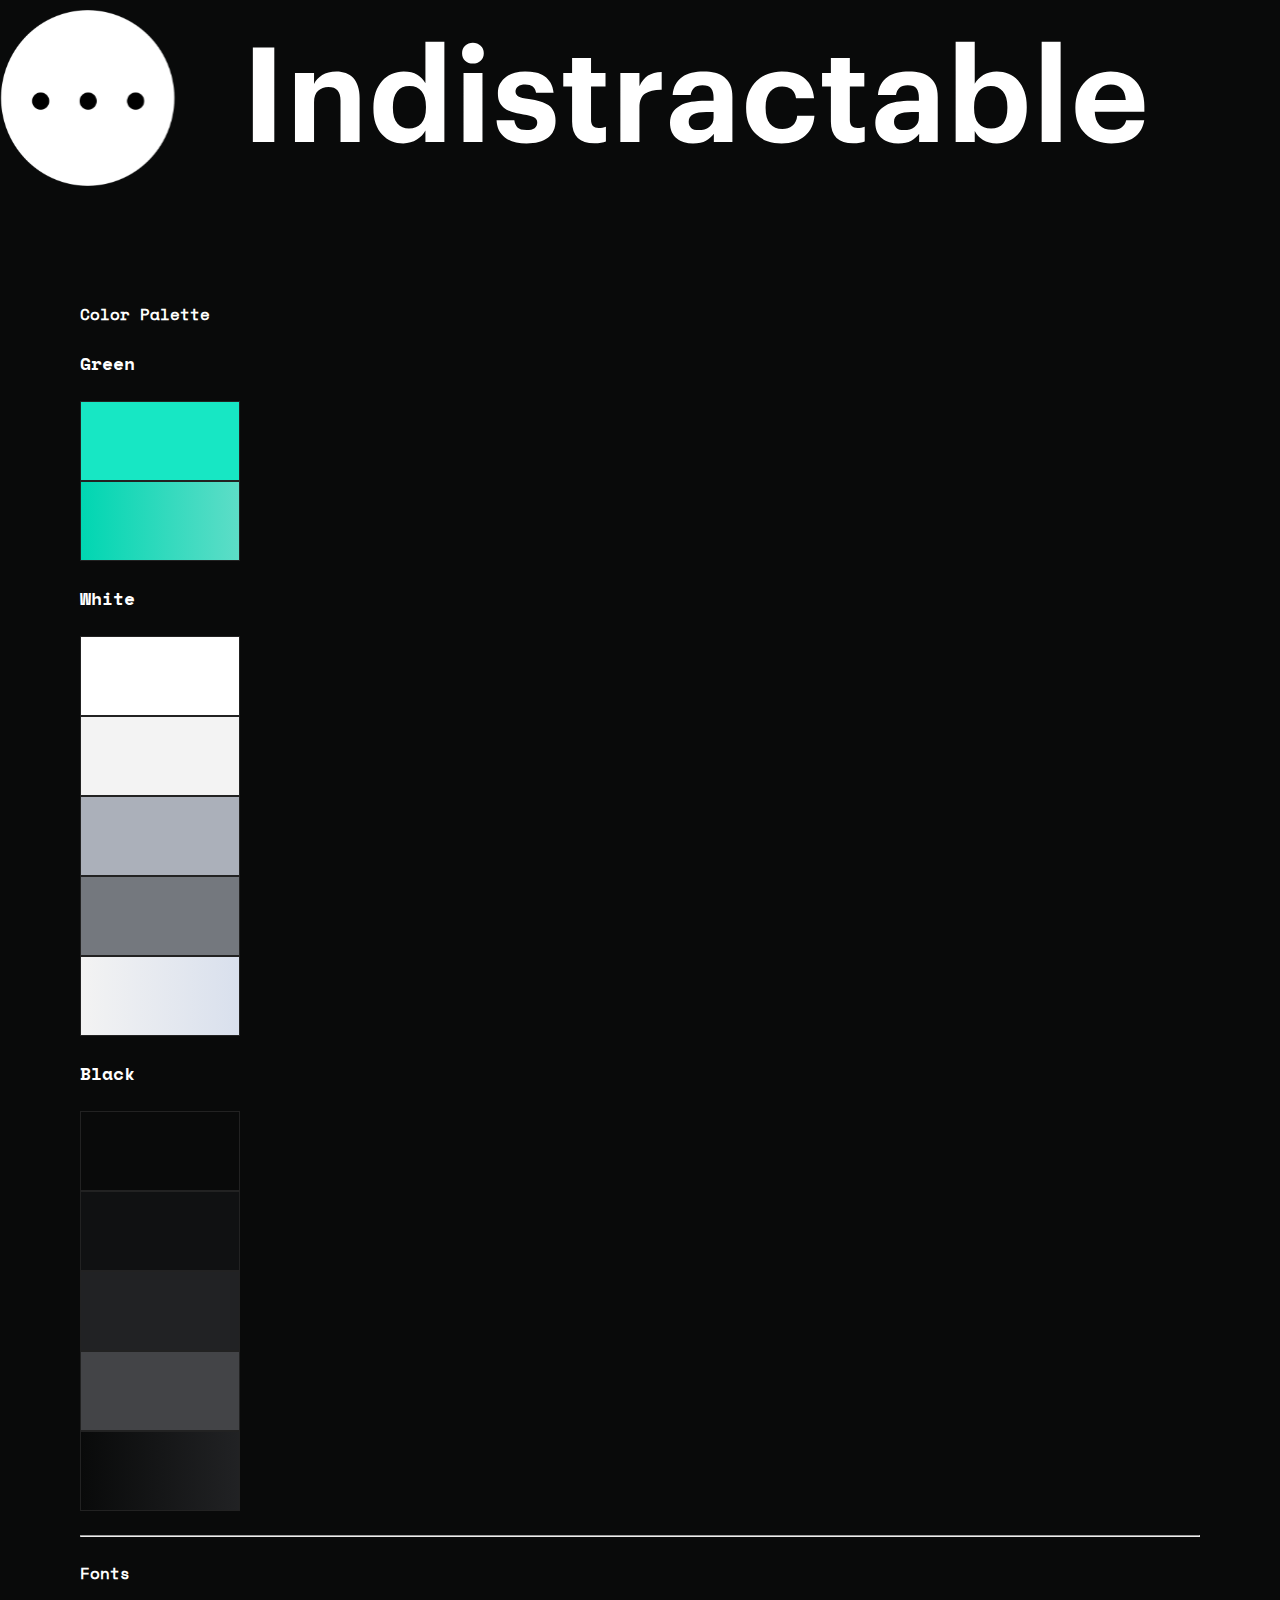
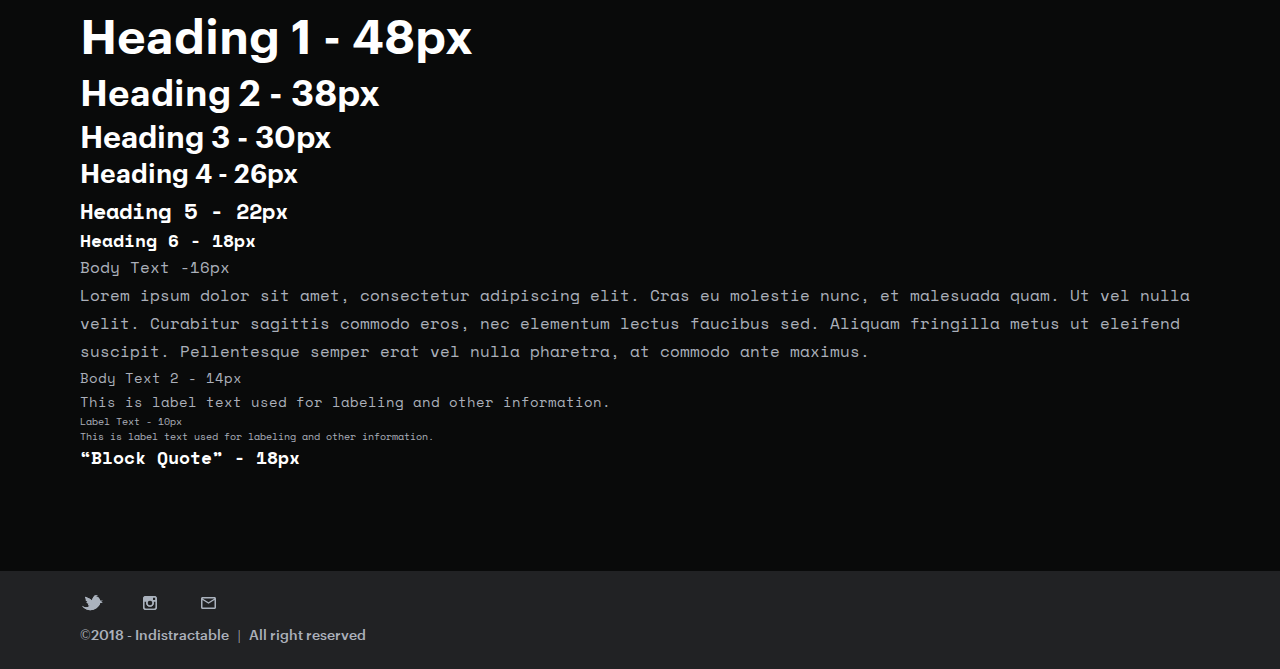
<file: style_guide.html>
<!DOCTYPE html>
<html lang="en">
	<head>
		<meta charset="UTF-8">
		<meta name="viewport" content="width=device-width, initial-scale=1.0">
		<title>Indistractable</title>
		<link href="https://cdn.jsdelivr.net/npm/bootstrap@5.0.0-beta1/dist/css/bootstrap.min.css" rel="stylesheet" integrity="sha384-giJF6kkoqNQ00vy+HMDP7azOuL0xtbfIcaT9wjKHr8RbDVddVHyTfAAsrekwKmP1" crossorigin="anonymous">
		<link rel="stylesheet" href="style.css">
	</head>
	<body>
		<!-- Navbar -->
		<nav class="navbar navbar-expand-lg navbar-dark nav-bg">
			<div class="container">
				<a class="navbar-brand nav-logo mx-auto" href="index.html">
					<img src="Assets/Images/Logo.svg" alt="">
				</a>
			</div>
		</nav>
		<!-- End Navbar -->
		<!-- Container -->
		<div class="container">
			<div class="padding-wrapper" style="margin: 100px 0;">
				<!-- Colors -->
				<h4>Color Palette</h4><br>
				<!-- <div class="rectangle"></div> -->
				<h6 class="h6">Green</h4><br>
				<div class="row">
					<div class="col-md-2">
						<div class="rectangle green-primary"></div>
					</div>
					<div class="col-md-2">
						<div class="rectangle green-gradient"></div>
					</div>
				</div>
				
				<br>
				<h6 class="h6">White</h6><br>
				<div class="row">
					<div class="col-md-2">
						<div class="rectangle white-1"></div>
					</div>
					<div class="col-md-2">
						<div class="rectangle white-2"></div>
					</div>
					<div class="col-md-2">
						<div class="rectangle white-3"></div>
					</div>
					<div class="col-md-2">
						<div class="rectangle white-4"></div>
					</div>
					<div class="col-md-2">
						<div class="rectangle white-gradient"></div>
					</div>
				</div>
				
				<br>
				<h6 class="h6">Black</h6><br>
				<div class="row">
					<div class="col-md-2">
						<div class="rectangle black-bg"></div>
					</div>
					<div class="col-md-2">
						<div class="rectangle black-1"></div>
					</div>
					<div class="col-md-2">
						<div class="rectangle black-2"></div>
					</div>
					<div class="col-md-2">
						<div class="rectangle black-3"></div>
					</div>
					<div class="col-md-2">
						<div class="rectangle black-gradient"></div>
					</div>
				</div>
				<!-- End Colors -->
				<br>
				<hr>
				<br>
				<!-- Fonts/Type -->
				<h4>Fonts</h4><br>
				<h1 class="h1">Heading 1 - 48px</h1>
				<h2 class="h2">Heading 2 - 38px</h2>
				<h3 class="h3">Heading 3 - 30px</h3>
				<h4 class="h4">Heading 4 - 26px</h4>
				<h5 class="h5">Heading 5 - 22px</h5>
				<h6 class="h6">Heading 6 - 18px</h6>
				
				<p class="body-text">Body Text -16px <br>
				Lorem ipsum dolor sit amet, consectetur adipiscing elit. Cras eu molestie nunc, et malesuada quam. Ut vel nulla velit. Curabitur sagittis commodo eros, nec elementum lectus faucibus sed. Aliquam fringilla metus ut eleifend suscipit. Pellentesque semper erat vel nulla pharetra, at commodo ante maximus. </p>
				
				<p class="body-text-2">Body Text 2 - 14px <br>
				This is label text used for labeling and other information. </p>
				
				<p class="label-text">Label Text - 10px <br>
				This is label text used for labeling and other information. </p>
				<p class="block-quote">“Block Quote” - 18px </p>
				<!-- End Fonts/Type -->
			</div>
		</div>
		<!-- End Container -->
		<!-- Footer -->
		<footer class="mt-auto">
			<div class="container">
				<div class="padding-wrapper">
					<div class="footer-wrapper d-flex">
						<div class="d-flex justify-content-center social-icons footer-social-icons">
							<a class="d-flex justify-content-center social-icon footer-social-icon" target="_blank" href="">
								<img src="Assets/Images/Twitter.svg" alt="">
							</a>
							<a class="d-flex justify-content-center social-icon footer-social-icon" target="_blank" href="">
								<img src="Assets/Images/Instagram.svg" alt="">
							</a>
							<a class="d-flex justify-content-center social-icon footer-social-icon" target="_blank" href="">
								<img src="Assets/Images/Mail.svg" alt="">
							</a>
						</div>
						<p class="body-text-2 footer-copyright">©2018 - Indistractable &nbsp; | &nbsp; All right reserved</p>
					</div>
				</div>
			</div>
		</footer>
		<!-- End Footer -->
		<script src="https://cdn.jsdelivr.net/npm/bootstrap@5.0.0-beta1/dist/js/bootstrap.bundle.min.js" integrity="sha384-ygbV9kiqUc6oa4msXn9868pTtWMgiQaeYH7/t7LECLbyPA2x65Kgf80OJFdroafW" crossorigin="anonymous"></script>
	</body>
</html>
</file>
<file: style.css>
* {
	margin: 0;
	padding: 0;
	box-sizing: border-box;
}


/* Font Files */

		/* Graphik Web Font */

		@font-face { 
			font-family: GraphikWeb-semibold; 
			src: url('Assets/Fonts/Graphik Web Semibold Regular.ttf'); 
		}

		@font-face { 
			font-family: GraphikWeb-medium; 
			src: url('Assets/Fonts/Graphik Web Medium Regular.ttf'); 
		}

		@font-face { 
			font-family: GraphikWeb; 
			src: url('Assets/Fonts/Graphik Web Regular Regular.ttf'); 
		}

		/* End - Graphik Web Font */

		/* Space Mono Font */

		@font-face { 
			font-family: SpaceMono-bold; 
			src: url('Assets/Fonts/SpaceMono-Bold.ttf'); 
		}

		@font-face { 
			font-family: SpaceMono; 
			src: url('Assets/Fonts/SpaceMono-Regular.ttf'); 
		}

		/* End - Space Mono Font */


/* End - Font Files */

html {
	max-width: 100%;
	overflow-x: hidden;
}

body {
	max-width: 100%;
	overflow-x: hidden;
	font-family: SpaceMono, sans-serif;
	background: var(--black-bg);
	color: var(--white-1);
	scroll-behavior: smooth;
}

.padding-wrapper {
	padding: 0 80px;
}

/* Style Guide CSS - Desktop */

.rectangle {
	width: 160px;
	height: 80px;
	border: 1px solid #222; 
	margin-right: 20px; 
}

		/* Colors */

		/* Green */

		:root {
		  --green-primary: #17E7C4;
		  --green-gradient: linear-gradient(90deg, #00D6B2 0%, #5DDDC7 100%);
		}

		.green-primary {
			background: var(--green-primary);
		}

		.green-gradient {
			background: var(--green-gradient);
		}
		
		/* End - Green */


		/* White */

		:root {
		  --white-1: #FFF;
		  --white-2: #F3F3F3;
		  --white-3: #ABB0BA;
		  --white-4: #74787E;
		  --white-gradient: linear-gradient(90deg, #F3F3F3 0%, #D9E0ED 100%);
		}

		.white-1 {
			background: var(--white-1);
		}

		.white-2 {
			background: var(--white-2);
		}

		.white-3 {
			background: var(--white-3);
		}

		.white-4 {
			background: var(--white-4);
		}

		.white-gradient {
			background: var(--white-gradient);
		}

		/* End - White */


		/* Black */

		:root {
		  --black-bg: #090A0A;
		  --black-1: #101112;
		  --black-2: #212224;
		  --black-3: #434447;
		  --black-gradient: linear-gradient(270deg, #212224 0%, #090A0A 100%);
		}

		.black-bg {
			background: var(--black-bg);
		}

		.black-1 {
			background: var(--black-1);
		}

		.black-2 {
			background: var(--black-2);
		}

		.black-3 {
			background: var(--black-3);
		}

		.black-gradient {
			background: var(--black-gradient);
		}

		/* End - Black */

		/* End Colors */



		/* Fonts/Type */

		.h1 {
			font-family: GraphikWeb-semibold;
			font-size: 48px;
			line-height: 125%;
			color: var(--white-1);
		}

		.h2 {
			font-family: GraphikWeb-semibold;
			font-size: 36px;
			line-height: 139%;
			color: var(--white-1);
		}

		.h3 {
			font-family: GraphikWeb-semibold;
			font-size: 30px;
			line-height: 133%;
			color: var(--white-1);
		}

		.h4 {
			font-family: GraphikWeb-semibold;
			font-size: 26px;
			line-height: 138%;
			color: var(--white-1);
		}

		.h5 {
			font-family: SpaceMono-bold;
			font-size: 22px;
			line-height: 150%;
			color: var(--white-1);
		}

		.h6 {
			font-family: SpaceMono-bold;
			font-size: 18px;
			line-height: 150%;
			color: var(--white-1); 
		}

		.body-text {
			font-family: SpaceMono;
			font-size: 16px;
			line-height: 174%;
			color: var(--white-3);
		}

		.body-text-2 {
			font-family: SpaceMono;
			font-size: 14px;
			line-height: 171%;
			color: var(--white-3);
		}

		.label-text {
			font-family: SpaceMono;
			font-size: 10px;
			line-height: 150%;
			color: var(--white-3);
		}

		.block-quote {
			font-family: SpaceMono-bold;
			font-size: 18px;
			line-height: 150%;
			color: var(--white-1);
		}

		.green-text {
			color: var(--green-primary);
		}

		/* End - Fonts/Type */		

/* End - Style Guide CSS - Desktop */


/* Components - Desktop */

	/* Navbar */

		.nav-bg {
			background: var(--black-bg);
		}
	
		.nav-logo img {
			width: 90%;
			padding: 10px 0;
		}

	/* End - Navbar */

	/* Footer */

		footer {
			background: var(--black-2);
			padding: 20px 0;
			z-index: 5;
		}

		.footer-wrapper {
			justify-content: space-between;
		}

		.social-icon {
			text-decoration: none;
			margin-right: 24px;
		}

		.footer-wrapper > p {
			color: var(--white-3) !important;
			margin-bottom: 0;
			margin-top: 4px;
			font-family: GraphikWeb-medium;
		}

	/* End - Footer */

	/* Home Page */

		/* Hero Section */

		.hero-section {
				width: 100vw;
				height: 90vh;
				max-width: 100%;
				max-height: 100%;
				z-index: 5;
			}

			.hero-content-wrapper {
				width: 100%;
				height: 90vh;
				/*margin-bottom: 30px;*/
			}

			.hero-img {
				width: 160%;
			}

			.hero-head {
				font-size: 67px;
				line-height: 72px;
				color: var(--white-2);
				/*margin-top: 80px;*/
			}

			.hero-desc {
				color: var(--white-3);
				margin-bottom: 10px;
			}

			.btn-group {
				margin-top: 50px;
			}

			.btn-default2 {
				margin-right: 20px;
			}

			.btn-default2 img {
				width: 100%;
			}

			.btn-default {
				background: var(--green-gradient);
				padding: 10px 20px;
				color: var(--black-1);
				border: none;
				font-family: GraphikWeb-medium;
				--hover: #F5F7FA;
				transition: all .4s ease-in-out;
				border-radius: 5px !important;
			}

			.btn-default:hover, .btn-default:focus {
				color: var(--black-1);
				border: none;
				box-shadow: inset 16em 0 0 0 var(--hover);
			}

		/* End - Hero Section */


		/* How it works Section */

			.how-it-works-section {
				width: 100%;
				height: 600px;
				background: var(--black-1);
				z-index: 1;
			}

			.how-it-works-img {
			    width: 100%;
			    height: 100%;
			    background: url("Assets/Images/How it works.webp");
			    background-repeat: no-repeat;
			    background-position: center 35%;
			}

			.how-it-works-overlay {
				width: 100%;
				height: 100%;
				background: rgba(16, 17, 18, 0.15);
			}

			.how-it-works-play {
				margin-top: -110px;
				cursor: pointer;
			}

			.play-btn {
				/*width: 100%;*/
				margin-right: 12px;
			}

			.play-btn-text {
				font-family: GraphikWeb-medium;
				font-size: 20px;
				margin-top: 10px;
			}

			.video-modal {
				width: 100%;
				height: 75vh;
				background: rgba(67,68,71,.5);
			}

			.video-header {
				border: none;
			}

			.video-modal-close {
				/*color: var(--white-1) !important;*/
			}

			.video-embed {
				width: 100%;
				height: 100%;
			}

			/* Video Modal On Open Do Not Scroll */

				body.modal-open {
				    overflow: hidden;
				    position: fixed;
				}
				body.viewport-lg {
				    position: absolute; 
				}

		/* End - Video Modal On Open Do Not Scroll */

		/* End - How it works Section */


		/* Benefits Section */

			section {
				padding: 100px 0 120px;
			}

			.benefits-section, .about-us-section {
				padding: 80px 0;
			}

			.benefit-card, .product-card {
				background: none;
				width: 1000px;
				height: 420px;
				margin: 80px 0;
			}

			.benefit-card-body, .about-us-card-body, .product-card-body {
				padding: 0;
				height: 100%;
			}

			.benefit-card-desc {
				color: var(--white-3);
				font-family: SpaceMono;
				margin-top: 20px;
			}

			.benefit-card-img {
				/*width: 100%;*/
			}

			.overall-benefits-section {
				background: var(--black-1);
			}

			.overall-benefits-title {
				text-align: center;
				margin-bottom: 12px;
			}

			.overall-benefits-desc {
				color: var(--white-3);
				font-family: SpaceMono;
				margin-bottom: 80px;
				text-align: center;
			}

			.overall-benefits-card {
				background: none;
				margin-bottom: 20px;
			}

			.overall-benefits-card img {
				width: 100%;
			}

		/* End - Benefits Section */

		/* About us Section */

			.about-us-card {
				background: none;
				/*width: 1000px;
				height: 420px;*/
				margin: 80px 0;
				width: 100%;
			}

			.about-us-card-desc, .product-card-desc {
				color: var(--white-3);
				margin-top: 16px;
			}

			.about-us-card-img1 {
				margin-bottom: -60px;
			}

			.about-us-card-img2 {
				margin-right: 50px;
			}

			.about-us-card-body2 {
				margin-left: 50px;
			}

			.why-section {
				background: var(--black-1);
			}

			.why-desc {
				margin-top: 20px;
			}

		/* End - About us Section */


		/* Testimonials Section */

			.testimonial-title, .products-title {
				text-align: center;
			}

			.testimonial-card {
				background: var(--white-2);
				border-radius: 5px;
				width: 340px;
				height: 420px;
				padding: 40px 30px 30px;
				position: relative;
				margin-top: 40px;
			}

			.testimonail-card-desc {
				color: var(--black-3);
			}

			.testimonial-card-social-handles {
				position: absolute;
			    bottom: 20px;
			}

			.testimonial-card-social-handle {
				margin-left: 10px;
				font-family: GraphikWeb-medium;
				color: var(--black-3);
				margin-top: 15px;
			}

			.testimonial-card-odd {
				background: rgba(243,243,243,.75);
			}

		/* End - Testimonials Section */

		/* Products Section */

			.products-section {
				background: var(--black-1);
				z-index: 5;
			}

			.product-btn {
				margin-top: 40px;
			}

		/* End- Products Section */	

		/* CTA Section */

			.cta-section {
				padding: 100px 0;
				z-index: 1;
			    max-width: 100%;
			    /* width: 100%; */
			    overflow: hidden;
			}

			.cta-title {
				text-align: center;
				/*margin: 12px 0 -10px;*/
				z-index: 3;
			}

			.cta-desc {
				text-align: center;
				margin: 12px 0 -10px;
			}

			.cta-wrapper {
				position: relative;
			}

			.cta-content-wrapper {
				z-index: 3;
			}

			.cta-img-wrapper1 {
				position: absolute;
				left: -280px;
    			bottom: -150px;
			}

			.cta-img-wrapper2 {
				position: absolute;
				right: -280px;
    			top: -50px;
			}

			.cta-btn-group {
				z-index: 3;
			}

		/* End - CTA Section */


		


/* End - Components -Desktop */



/* Responsive CSS */

	/* Screen sizes < 1500px */

		@media screen and (max-width: 1499px) {

			.cta-img-wrapper1 {
			    position: absolute;
			    left: -280px;
			    bottom: -120px;
			}

			.cta-img-wrapper2 {
				position: absolute;
				right: -280px;
    			top: 0px;
			}

			.cta-img {
				width: 85%;
			}

		}

	/* End - Screen sizes < 1400px */

	/* Screen sizes < 1300px */

		@media screen and (max-width: 1299px) {

			.hero-head {
			    font-size: 56px;
			}

			.hero-btn-group {
				flex-direction: column;
			}

			.btn-default2 {
			    margin-bottom: 20px;
			    width: 60%;
			}

			.hero-img {
			    width: 200%;
			}

			.benefit-card, .product-card {
			    width: 800px;
			    height: 420px;
			}

			.cta-btn-group {
				display: flex;
				align-items: center !important;
				justify-content: center !important;
				flex-direction: column;
			}

			.cta-btn {
			    display: flex;
			    justify-content: center !important;
			}

			.cta-img-wrapper1 {
			    position: absolute;
			    left: -300px;
			    bottom: -120px;
			}

			.cta-img-wrapper2 {
				position: absolute;
				right: -360px;
    			top: 0px;
			}

		}

	/* End - Screen sizes < 1300px */


	/* Screen sizes < 1200px */

		@media screen and (max-width: 1199px) {

			.padding-wrapper {
			    padding: 0;
			}

			.video-modal {
			    height: 50vh;
			}

			.cta-img {
				width: 75%;
			}
		}

	/* End - Screen sizes < 1200px */


	/* Screen sizes < 992px */

		@media screen and (max-width: 991px) {

			.how-it-works-overlay {
				background: rgba(16, 17, 18, 0.5);
			}

			.video-modal {
			    height: 40vh;
			}

			.benefit-card, .product-card {
			    width: 700px;
			    height: 420px;
			}

			.benefit-card-title {
			    font-size: 44px;
			    line-height: 56px;
			}

			.why-content {
				align-items: flex-start !important;
			}

			.cta-img {
				width: 60%;
			}

			.cta-img-wrapper1 {
			    position: absolute;
			    left: -200px;
			    bottom: 120px;
			}

			.cta-img-wrapper2 {
				position: absolute;
				right: -440px;
    			top: 240px;
			}

		}

	/* End - Screen sizes < 992px */


	/* Screen sizes < 768px */

		@media screen and (max-width: 767px) {

			.h1 {
			    font-size: 44px;
			    line-height: 56px;
			}

			.hero-desc {
			    font-family: SpaceMono;
			    margin-bottom: 10px;
			}

			.btn-default {
			    width: 255px;
			}

			.hero-img {
			    width: 270%;
			}

			.benefit-card, .product-card {
			    width: 500px;
			    height: 800px;
			}

			.benefit-card-row, .about-us-card-row {
				height: 100%;
			}

			.mobile-first {
				flex-direction: column-reverse;
				height: 100%;
			}

			.benefit-card-img-body {
				margin: 40px 0 80px;
			}

			.about-us-card-body2 {
			    margin-left: 0px;
			}

			.about-us-card-img2 {
			     margin-right: 0px; 
			     width: 120%;
			}

			.product-btn {
			    margin: 20px 0 50px;
			}

			.product-btn img {
			    width: 50%;
			}

			.cta-img {
				width: 55%;
			}

			.cta-img-wrapper1 {
			    position: absolute;
			    left: -200px;
			    bottom: 160px;
			}

			.cta-img-wrapper2 {
				position: absolute;
				right: -440px;
    			top: 290px;
			}

			.footer-wrapper {
			    /*justify-content: space-between;*/
			    flex-direction: column;
			}

			.footer-social-icons {
				margin-bottom: 20px;
			}

			.footer-social-icon {
			    margin: 0 20px;
			}

			.footer-copyright {
				text-align: center;
			}

		}

	/* End - Screen sizes < 768px */


	/* Screen sizes < 576px */

		@media screen and (max-width: 575px) {

			.h1 {
			    font-size: 36px;
			    line-height: 44px;
			}

			.h4 {
			    /*font-family: Eina-semibold;*/
			    font-size: 24px;
			}

			.container {
				padding: 0 20px;
			}

			.hero-section {
			    height: 120vh;
			}

			.hero-content {
				margin: 200px 0 40px;
				align-items: center !important;
			}

			.hero-desc, .hero-head {
				text-align: center;
			}

			.btn-group {
			    margin-top: 30px;
			    align-items: center !important;
			}

			.hero-img-wrapper {
				margin-bottom: -40px;
			}

			.hero-img {
			    width: 120%;
			}

			.how-it-works-play {
			    flex-direction: column;
			    align-items: flex-start !important;
			    margin-top: -160px;
			}

			.play-btn {
			    width: 80px;
			    margin-right: 12px;
			}

			.benefit-card, .product-card {
			    width: 340px;
			    height: 800px;
			}

			.benefit-card-text-body {
				align-items: center !important;
			}

			.benefit-card-title, .benefit-card-desc {
				text-align: center;
			}

			.benefit-card-img {
			    width: 50%;
			}

			.products-section {
			    padding-bottom: 0;
			}

			.product-card-body {
				align-items: center !important;
			}

			.product-card-desc {
				text-align: center;
			}

			.product-btn {
				display: flex;
			    justify-content: center !important;
			}

			.product-btn img {
			    width: 70%;
			}

			.product-card-img1 {
				width: 50%;
			}

			.product-card-img2 {
				width: 120%;
			}

			.cta-img {
				width: 50%;
			}

			.cta-img-wrapper1 {
			    position: absolute;
			    left: -180px;
			    bottom: 180px;
			}

			.cta-img-wrapper2 {
				position: absolute;
				right: -500px;
    			top: 240px;
			}

			.footer-social-icon {
			    margin: 0 10px;
			}

			.footer-social-icon > img {
			    width: 32px;
			}

		}

	/* End - Screen sizes < 576px */

/* End Responsive CSS */
</file>
